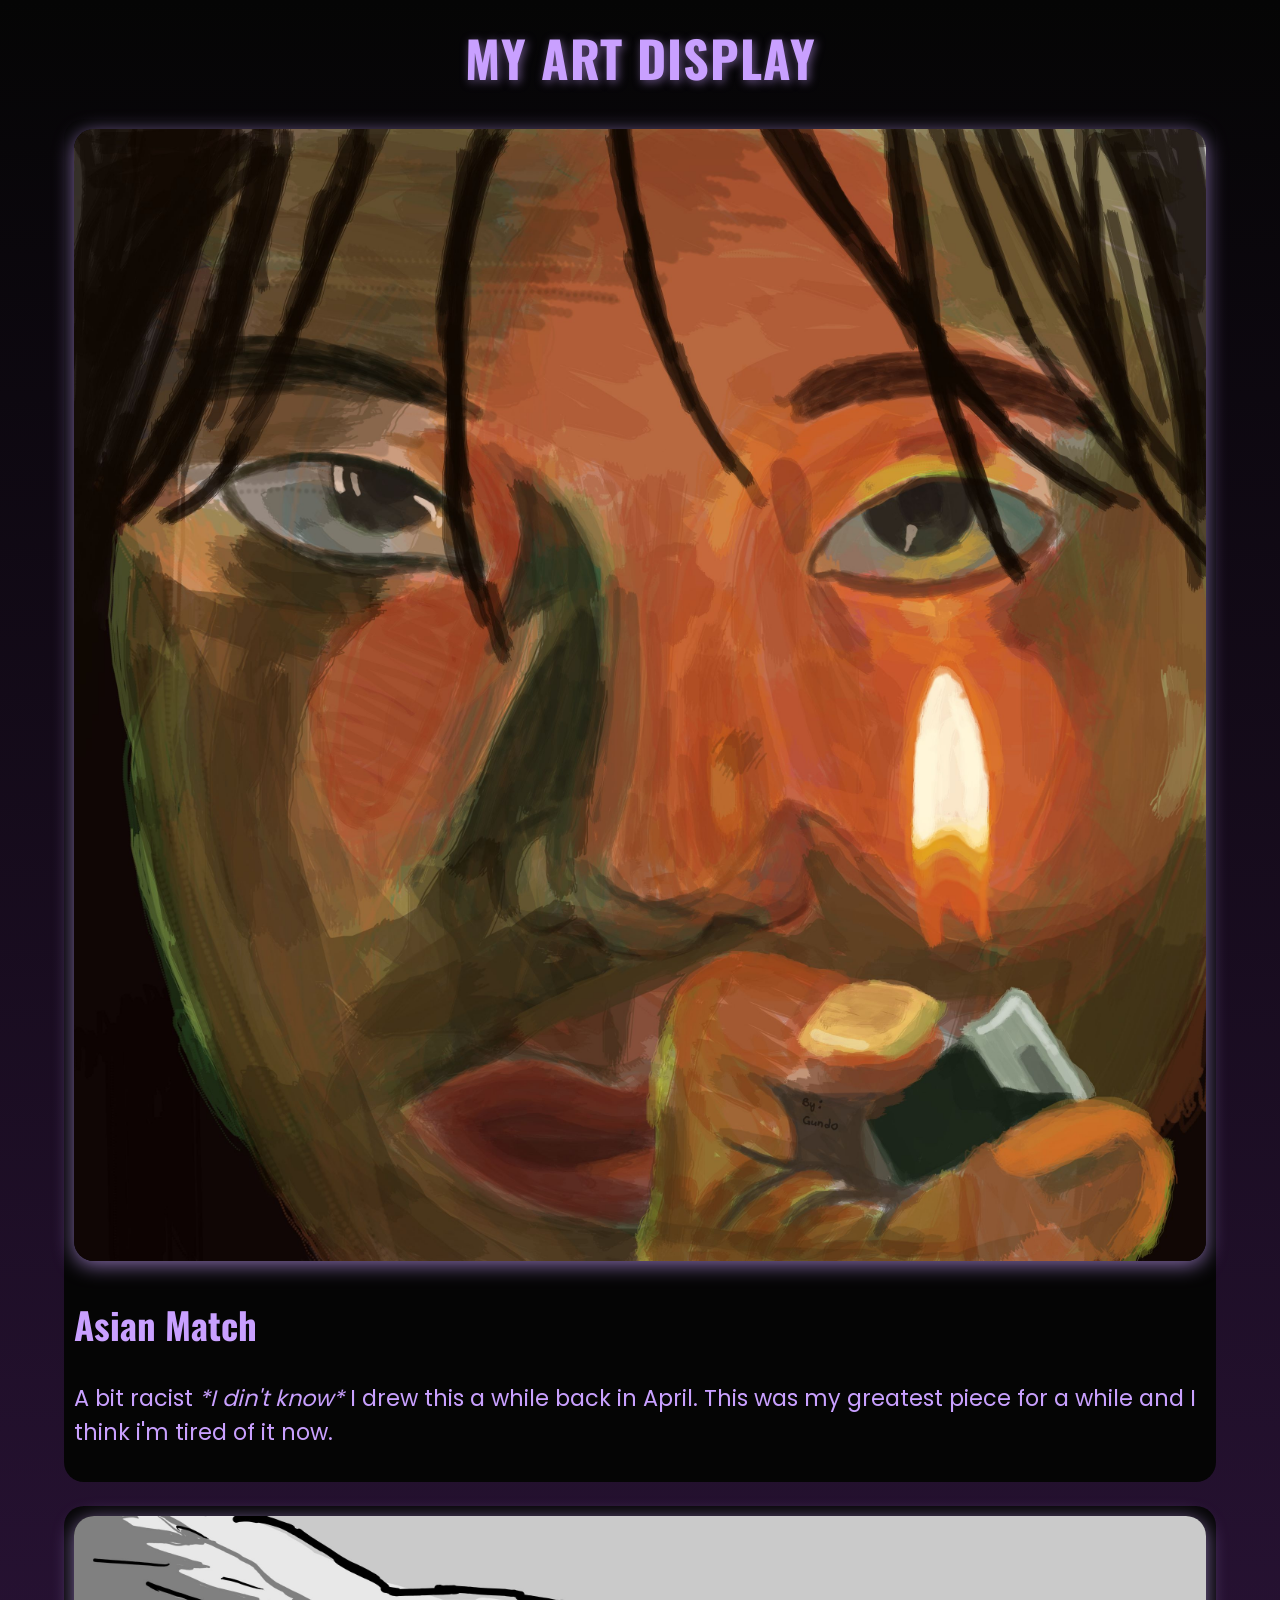
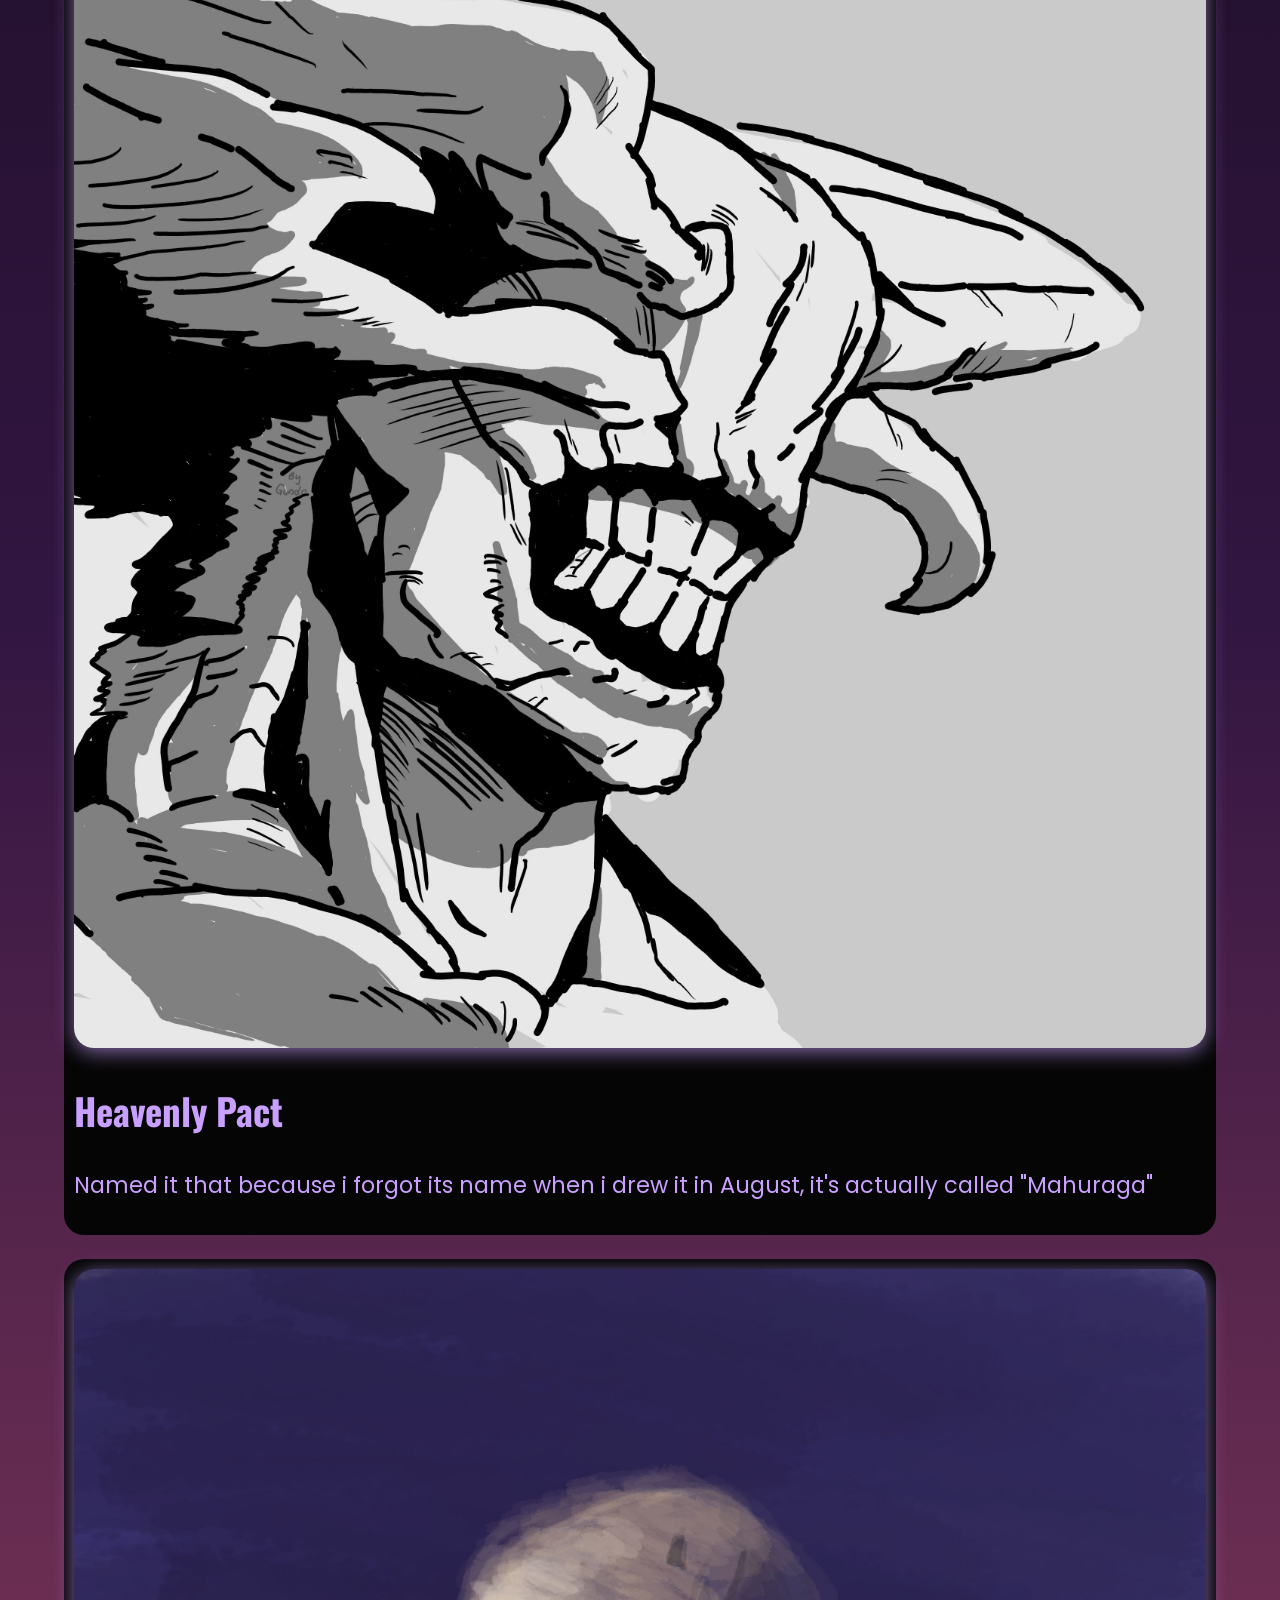
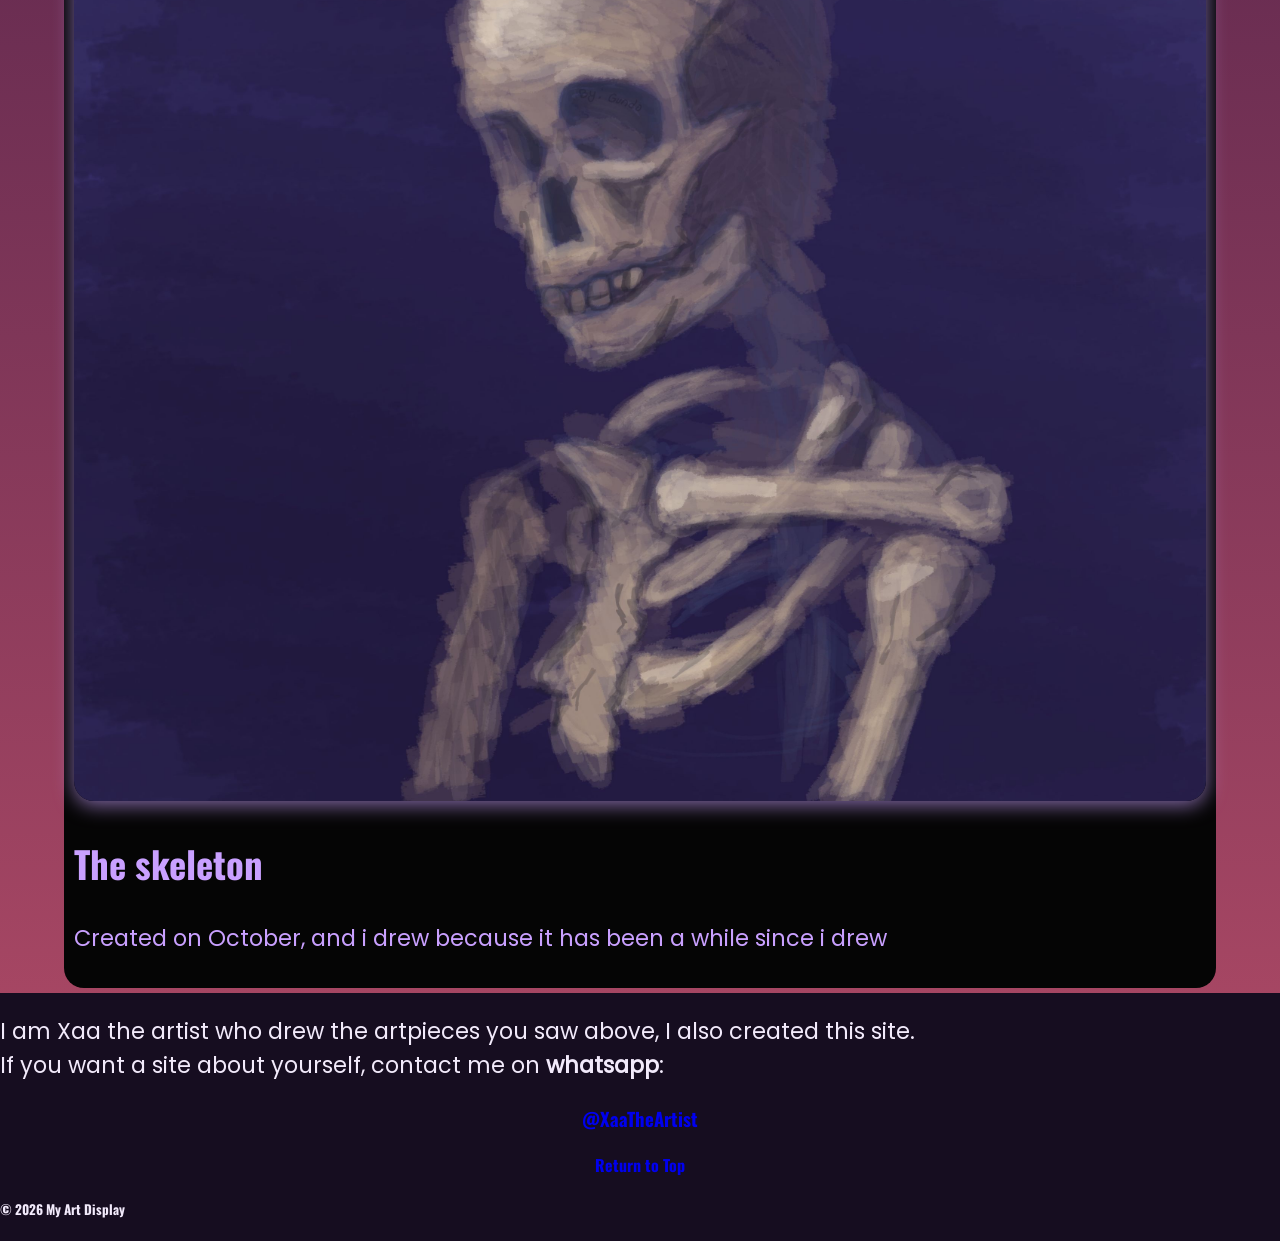
<file: art_exhibition/index.html>
<!DOCTYPE html>
<html lang="en">
<head>
    <meta charset="UTF-8">
    <meta name="viewport" content="width=device-width, initial-scale=1.0">
    <link rel="stylesheet" href="style.css">
    <title>My Art Exhibition</title>
</head>
<body>
    <header id="top">
        <h1>My Art Display</h1>
    </header>
    <section>
        <div class="artPiece">
            <img src="images/asian match.jpg" alt="Image of a guy holiding a lighter">
            <h2>Asian Match</h2>
            <p>A bit racist <em>*I din't know*</em> I drew this a while back in April. This was my greatest piece for a while and I think i'm tired of it now.</p>
        </div>

        <div class="artPiece">
            <img src="images/heavenly pact.jpg" alt="Mahuraga from jujustu kaisen">
            <h2>Heavenly Pact</h2>
            <p>Named it that because i forgot its name when i drew it in August, it's actually called "Mahuraga"</p>
        </div>

        <div class="artPiece">
            <img src="images/the skeleton.jpg" alt="A cinematic skeleton">
            <h2>The skeleton</h2>
            <p>Created on October, and i drew because it has been a while since i drew</p>
        </div>
    </section>
    <footer>
        <p id="footer-text">I am Xaa the artist who drew the artpieces you saw above, I also created this site.<br>
            If you want a site about yourself, contact me on <span id="contact">whatsapp</span>: </p>
        <h3><a href="https://wa.me/270729968984">@XaaTheArtist</a></h3>
        <h4><a href="#top">Return to Top</a></h4>
        <h5>© 2026 My Art Display</h5>
    </footer>
</body>
</html>
</file>
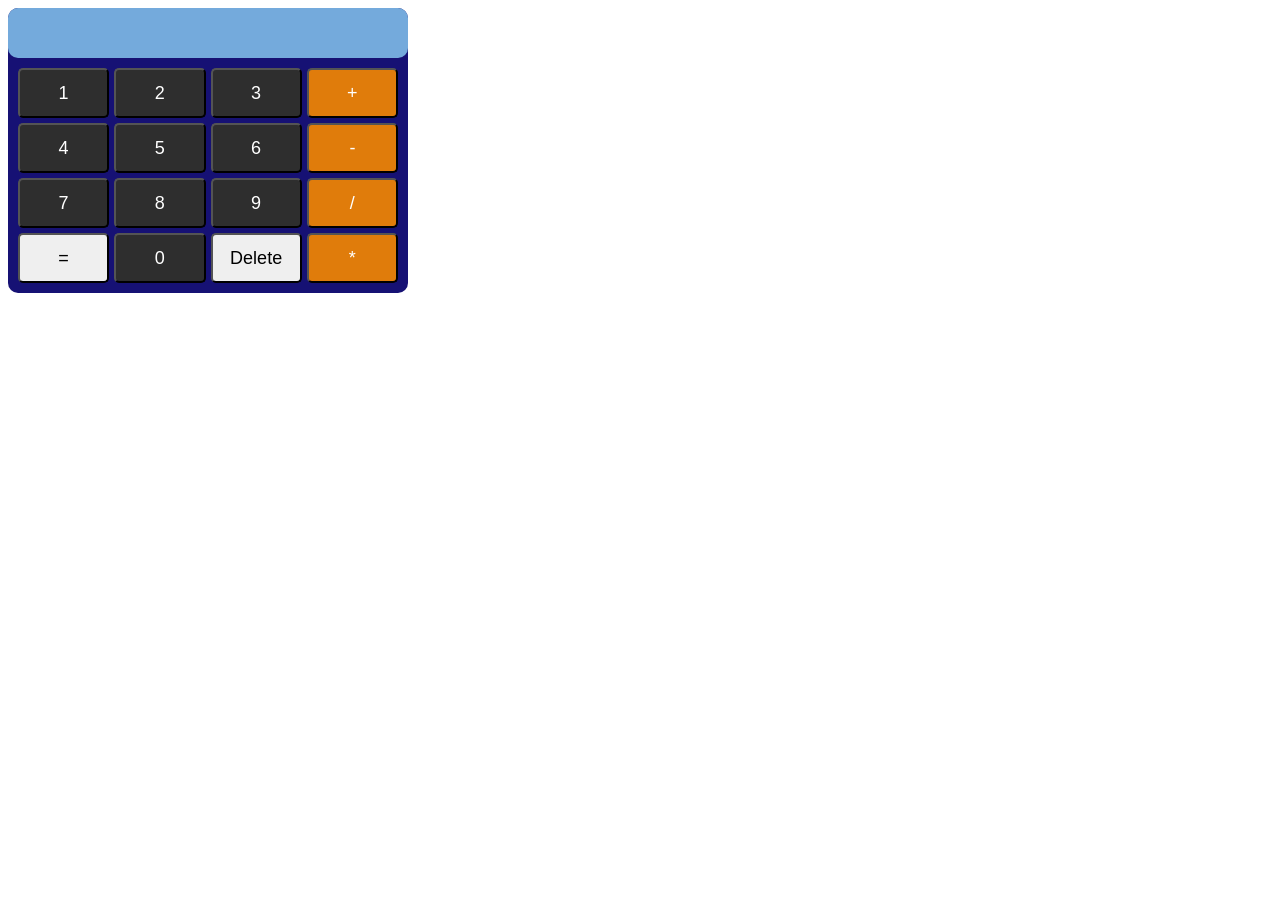
<file: calculator.html>
<!DOCTYPE html>
<html lang="en">
<head>
    <meta charset="UTF-8">
    <meta name="viewport" content="width=device-width, initial-scale=1.0">
    <link rel="stylesheet" href="calculator.css">
    <title>Calculator</title>
</head>
<body>
    <div id="calculator">
        <div id="display"> </div>
        <div id="buttons">
            <button id="1" class="number">1</button>
            <button id="2" class="number">2</button>
            <button id="3" class="number">3</button>
            <button id="add" class="operator">+</button>
            <button id="4" class="number">4</button>
            <button id="5" class="number">5</button>
            <button id="6" class="number">6</button>
            <button id="subtract" class="operator">-</button>
            <button id="7" class="number">7</button>
            <button id="8" class="number">8</button>
            <button id="9" class="number">9</button>
            <button id="divide" class="operator">/</button>
            <button id="equal">=</button>
            <button id="0" class="number">0</button>
            <button id="delete">Delete</button>
            <button id="multiply" class="operator">*</button>
        </div>
    </div>
    <script src="calculator.js"></script>
</body>
</html>
</file>
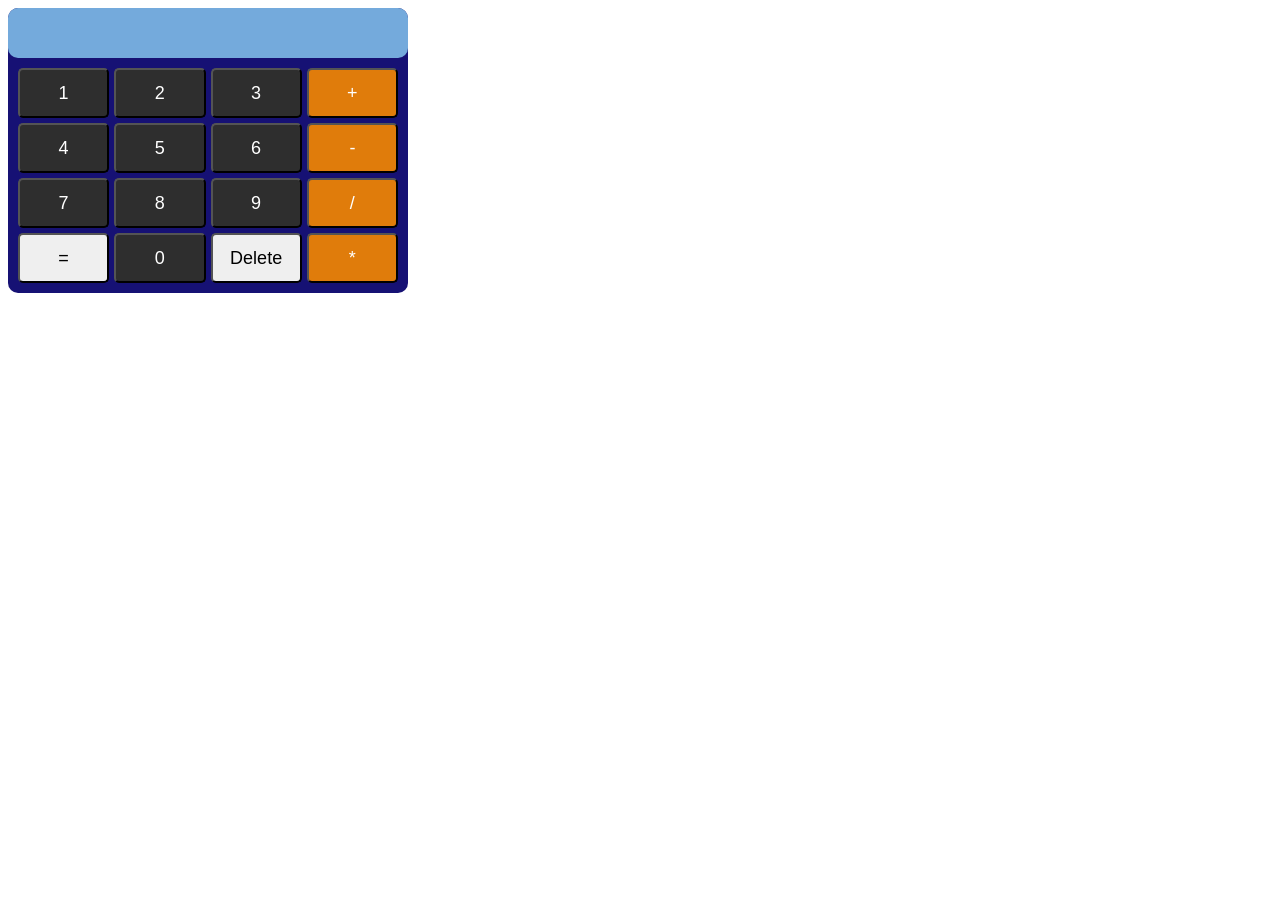
<file: web-calculator/calculator.html>
<!DOCTYPE html>
<html lang="en">
<head>
    <meta charset="UTF-8">
    <meta name="viewport" content="width=device-width, initial-scale=1.0">
    <link rel="stylesheet" href="calculator.css">
    <title>Calculator</title>
</head>
<body>
    <div id="calculator">
        <div id="display"> </div>
        <div id="buttons">
            <button id="1" class="number">1</button>
            <button id="2" class="number">2</button>
            <button id="3" class="number">3</button>
            <button id="add" class="operator">+</button>
            <button id="4" class="number">4</button>
            <button id="5" class="number">5</button>
            <button id="6" class="number">6</button>
            <button id="subtract" class="operator">-</button>
            <button id="7" class="number">7</button>
            <button id="8" class="number">8</button>
            <button id="9" class="number">9</button>
            <button id="divide" class="operator">/</button>
            <button id="equal">=</button>
            <button id="0" class="number">0</button>
            <button id="delete">Delete</button>
            <button id="multiply" class="operator">*</button>
        </div>
    </div>
    <script src="calculator.js"></script>
</body>
</html>
</file>
<file: art_exhibition/style.css>
@font-face {
    font-family: "Oswald";
    src: url(fonts/Oswald-VariableFont_wght.ttf) format("truetype");
}
@font-face {
    font-family: "Poppins";
    src: url(fonts/Poppins-Regular.ttf) format("truetype");
}

body {
    background: linear-gradient(180deg, #050505, #321642, #B44C67);
    min-height: 100vh; 
    font-family: Oswald;
    margin: 0;
    display: flex;
    flex-direction: column;
    gap: 5px;
}

h1 {
    color: #C9A0FF;
    font-size: 50px;
    text-align: center;
    margin: 20px;
    font-weight: 700;
    letter-spacing: 1px;
    text-shadow: 2px 2px 10px rgba(201, 160, 255, 0.5);
    text-transform: uppercase;
}
h2 {
    color: #C9A0FF;
    font-size: clamp(1.5rem, calc(1.5rem + 1vw), 3rem);
}
h3, h4 {
    text-align: center;
}
p {
    font-size: clamp(1rem, calc(1rem + 0.5vw), 2rem);
    font-family: Poppins;
    line-height: 1.5;
    color: #C9A0FF;
}

img {
    width: 100%;
    border-radius: 20px;
    box-shadow: 0px 4px 20px rgba(201, 160, 255, 0.65);
    height: auto;
    transform: scale(1);
    transition: transform 0.3s ease;
} img:hover {
    transform: scale(1.05);
}

section {
    display: flex;
    flex-direction: column;
    gap: 24px;
    align-items: center;
}

.artPiece {
    padding: 10px;
    background-color: #050505;
    border-radius: 20px;
    width: 90vw;
    box-sizing: border-box;
}

#contact {
    font-weight: 600;
}
footer {
    background-color: #160D20;
    margin: 0;
    margin-top: auto;
    color: #F2EAFB;
}
#footer-text {
    color: #F2EAFB
}
a {
    text-decoration: none;
}

html {
    scroll-behavior: smooth;
}
</file>
<file: calculator.css>
#calculator {
    width: 400px;
    background-color: hsl(243, 75%, 26%);
    border-radius: 10px;
}

#buttons {
    display: grid;
    grid-template-columns: 1fr 1fr 1fr 1fr;
    gap: 5px;
    padding: 10px;
}

button {
    height: 50px;
    font-size: 18px;
    border-radius: 5px;
} button:hover {
    cursor: pointer;
    background-color: hsl(0, 1%, 56%);
} button:active {
    background-color: hsl(0, 1%, 31%);
}

#display {
    font-size: 24px;
    text-align: right;
    padding: 10px;
    background-color: hsl(209, 60%, 66%);
    border-radius: 10px;
    height: 30px;
    width: 95%;
}

.number {
    background-color: hsl(0, 0%, 18%);
    color: white;
} .number:hover {
    background-color: hsl(0, 2%, 30%);
} .number:active {
    background-color: hsl(0, 1%, 14%);
}

.operator {
    background-color: hsl(32, 91%, 46%);
    color: white;
} .operator:hover {
    background-color: hsl(32, 93%, 24%);
} .operator:active {
    background-color: hsl(25, 92%, 20%);
}
</file>
<file: web-calculator/calculator.css>
#calculator {
    width: 400px;
    background-color: hsl(243, 75%, 26%);
    border-radius: 10px;
}

#buttons {
    display: grid;
    grid-template-columns: 1fr 1fr 1fr 1fr;
    gap: 5px;
    padding: 10px;
}

button {
    height: 50px;
    font-size: 18px;
    border-radius: 5px;
} button:hover {
    cursor: pointer;
    background-color: hsl(0, 1%, 56%);
} button:active {
    background-color: hsl(0, 1%, 31%);
}

#display {
    font-size: 24px;
    text-align: right;
    padding: 10px;
    background-color: hsl(209, 60%, 66%);
    border-radius: 10px;
    height: 30px;
    width: 95%;
}

.number {
    background-color: hsl(0, 0%, 18%);
    color: white;
} .number:hover {
    background-color: hsl(0, 2%, 30%);
} .number:active {
    background-color: hsl(0, 1%, 14%);
}

.operator {
    background-color: hsl(32, 91%, 46%);
    color: white;
} .operator:hover {
    background-color: hsl(32, 93%, 24%);
} .operator:active {
    background-color: hsl(25, 92%, 20%);
}
</file>
